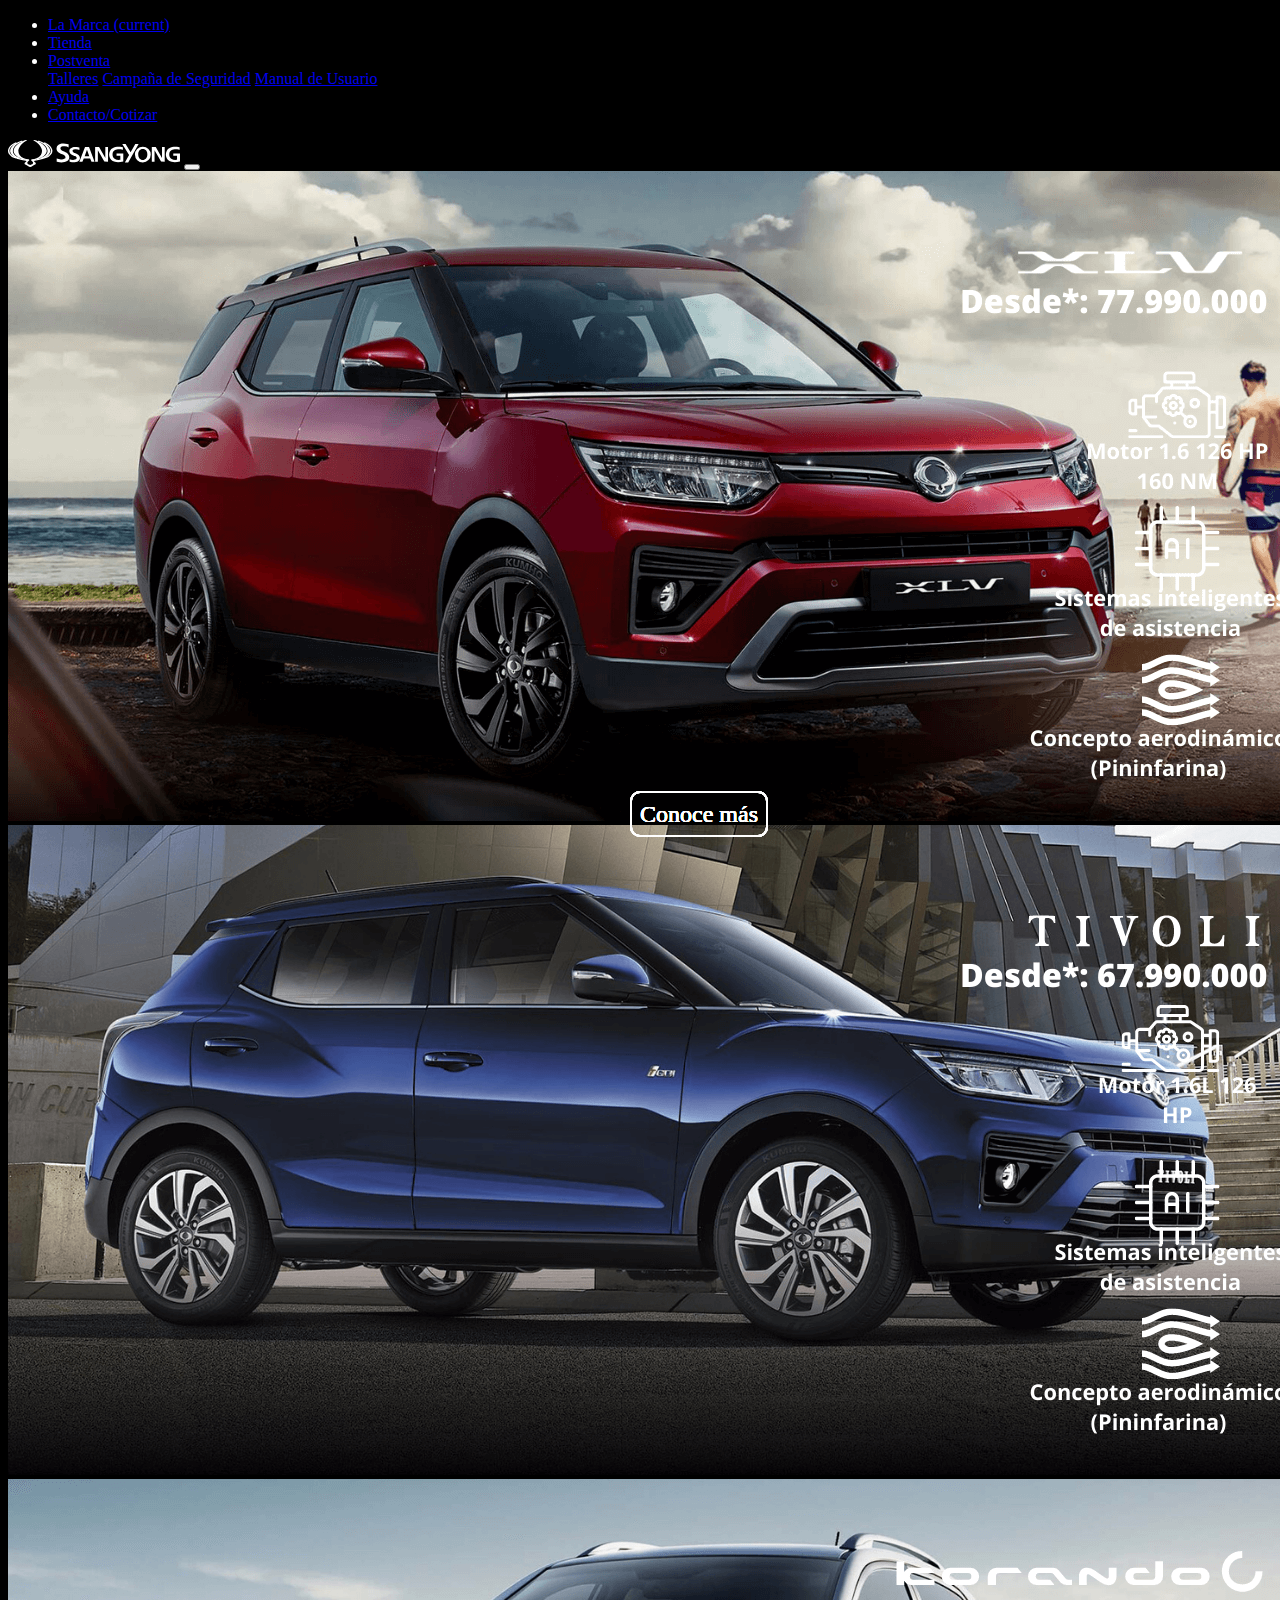
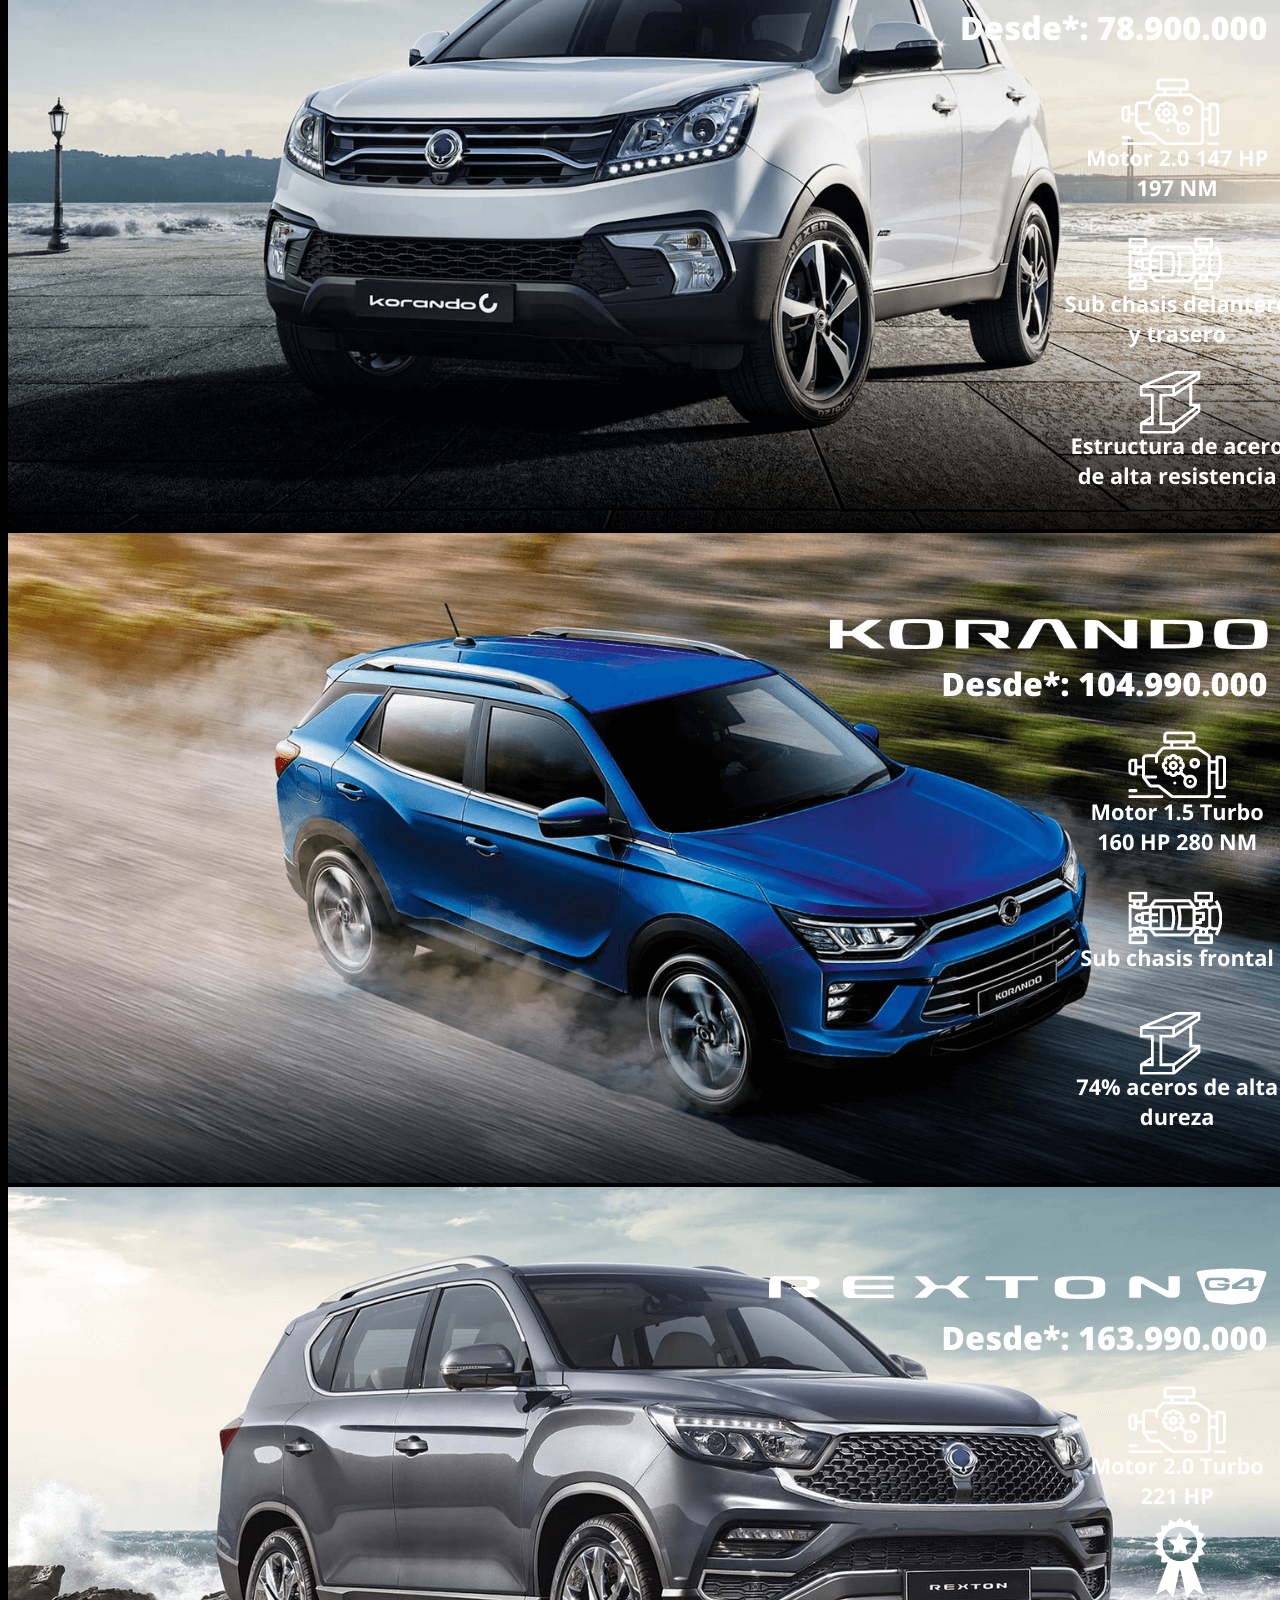
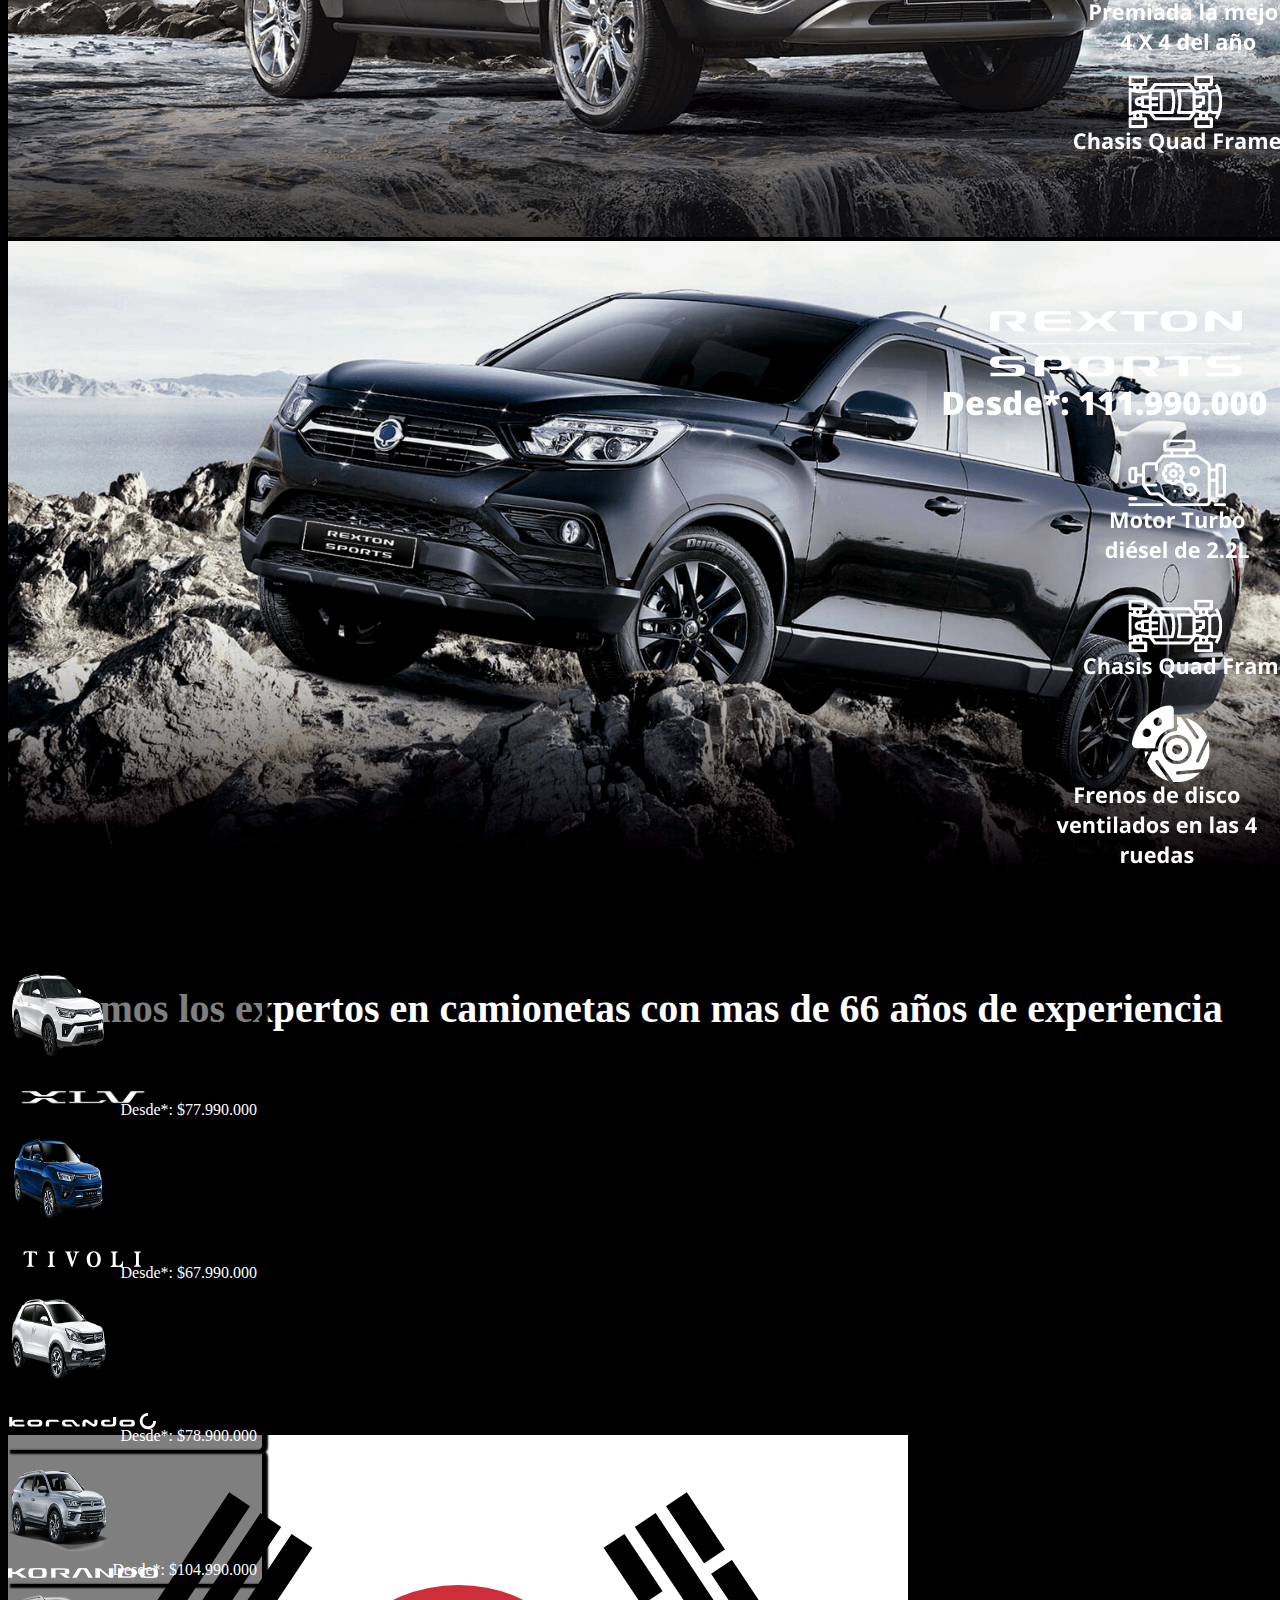
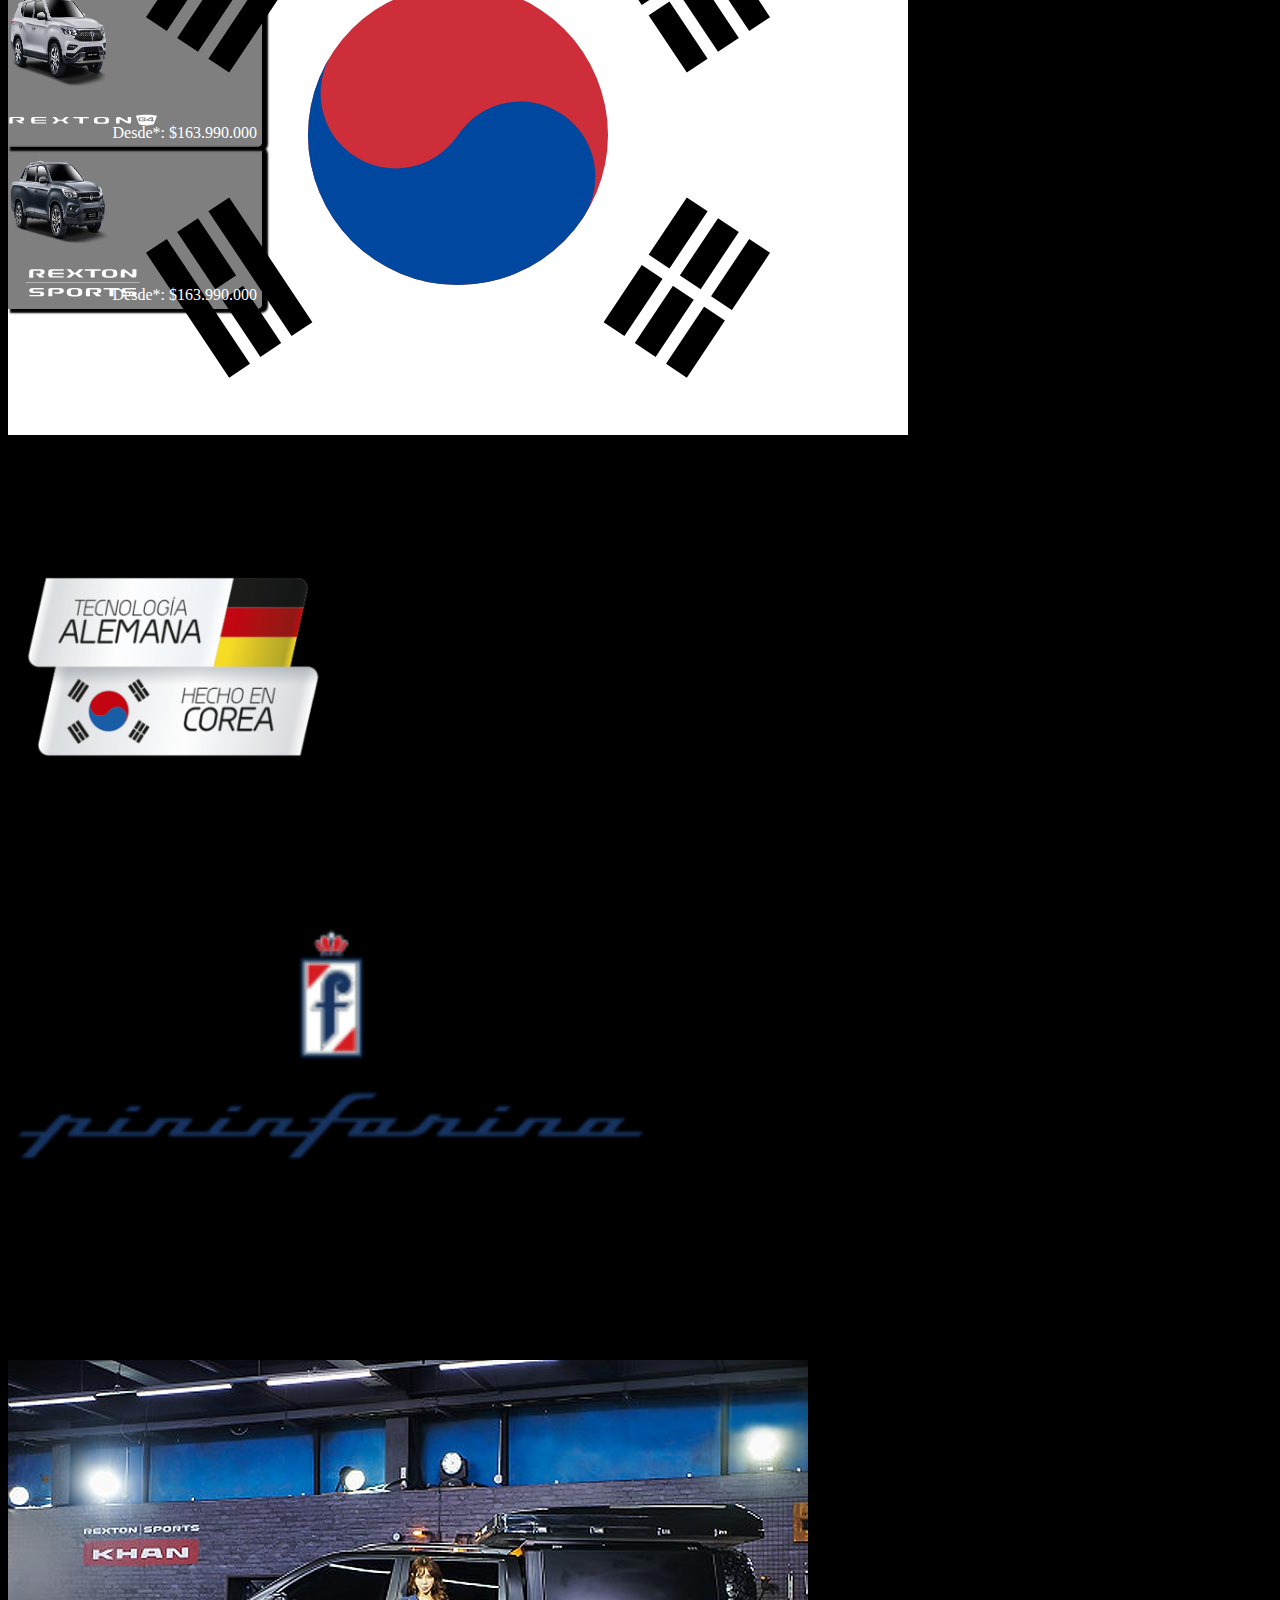
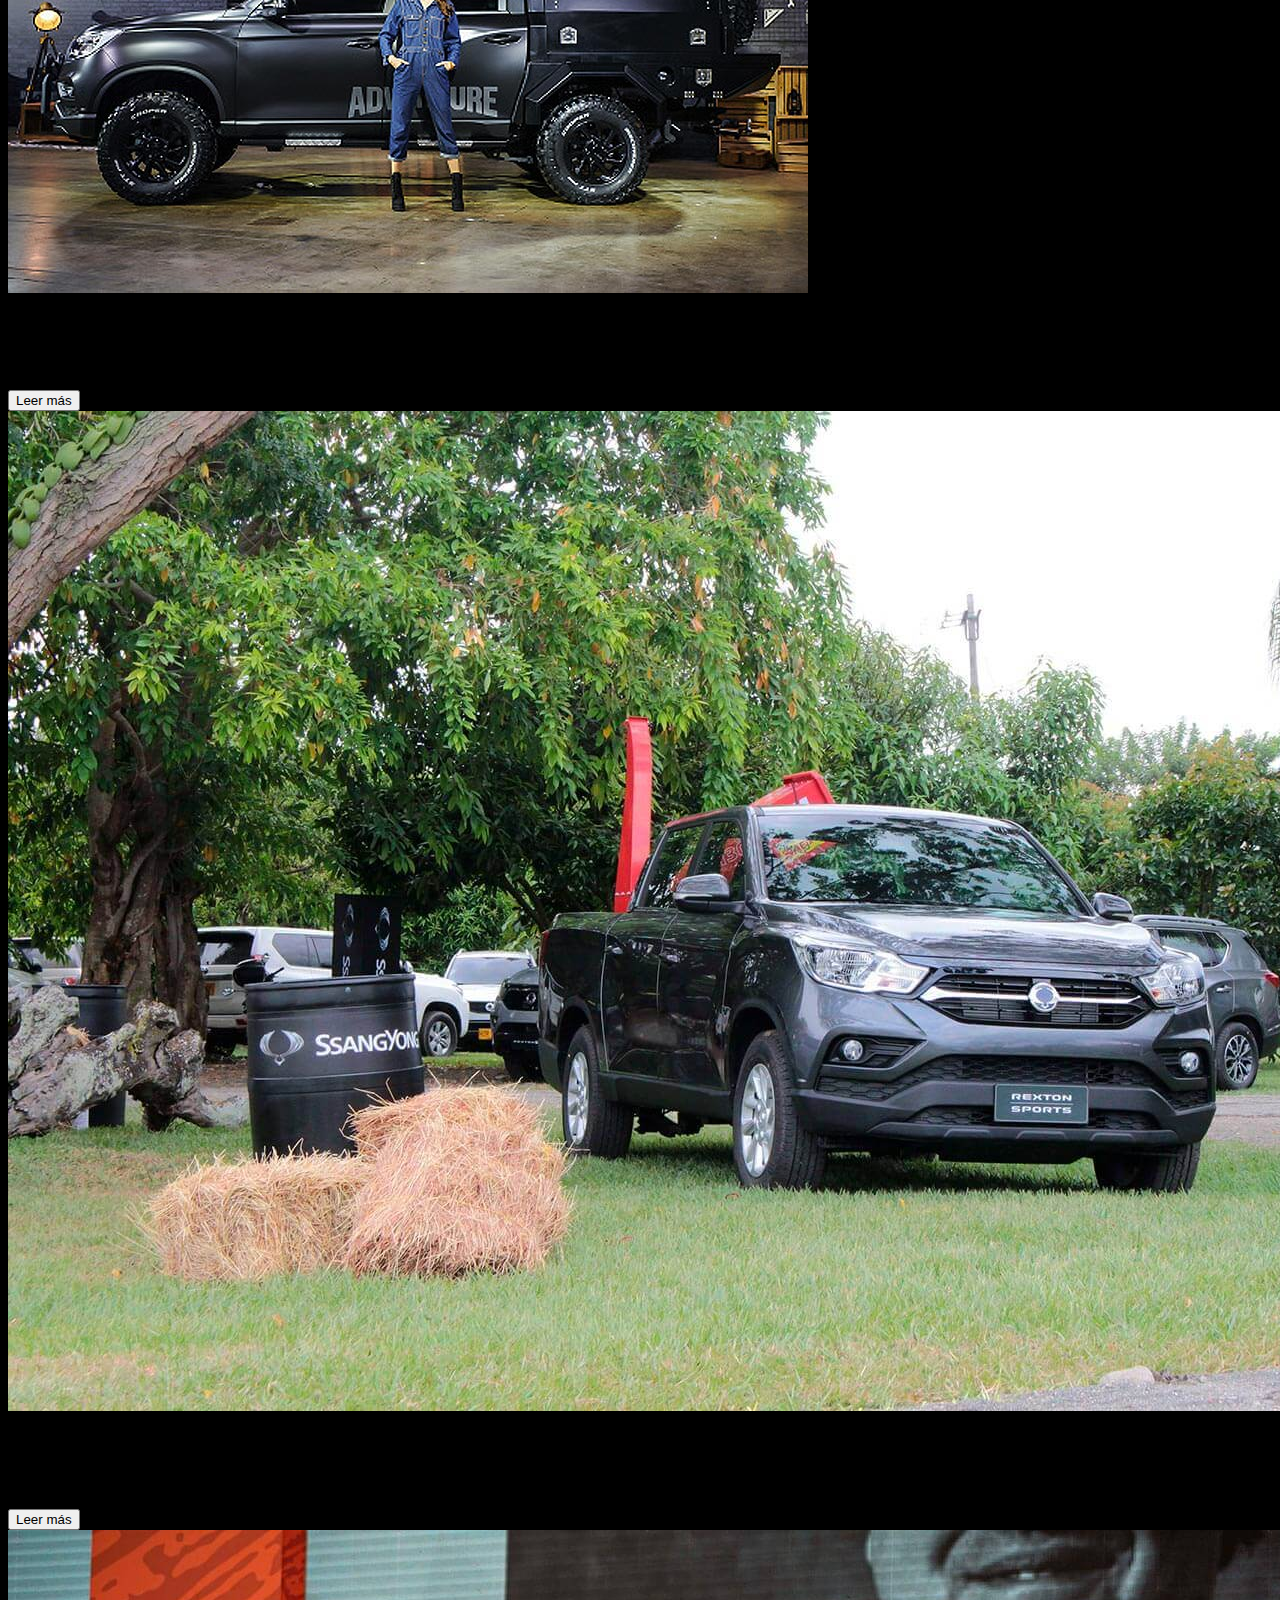
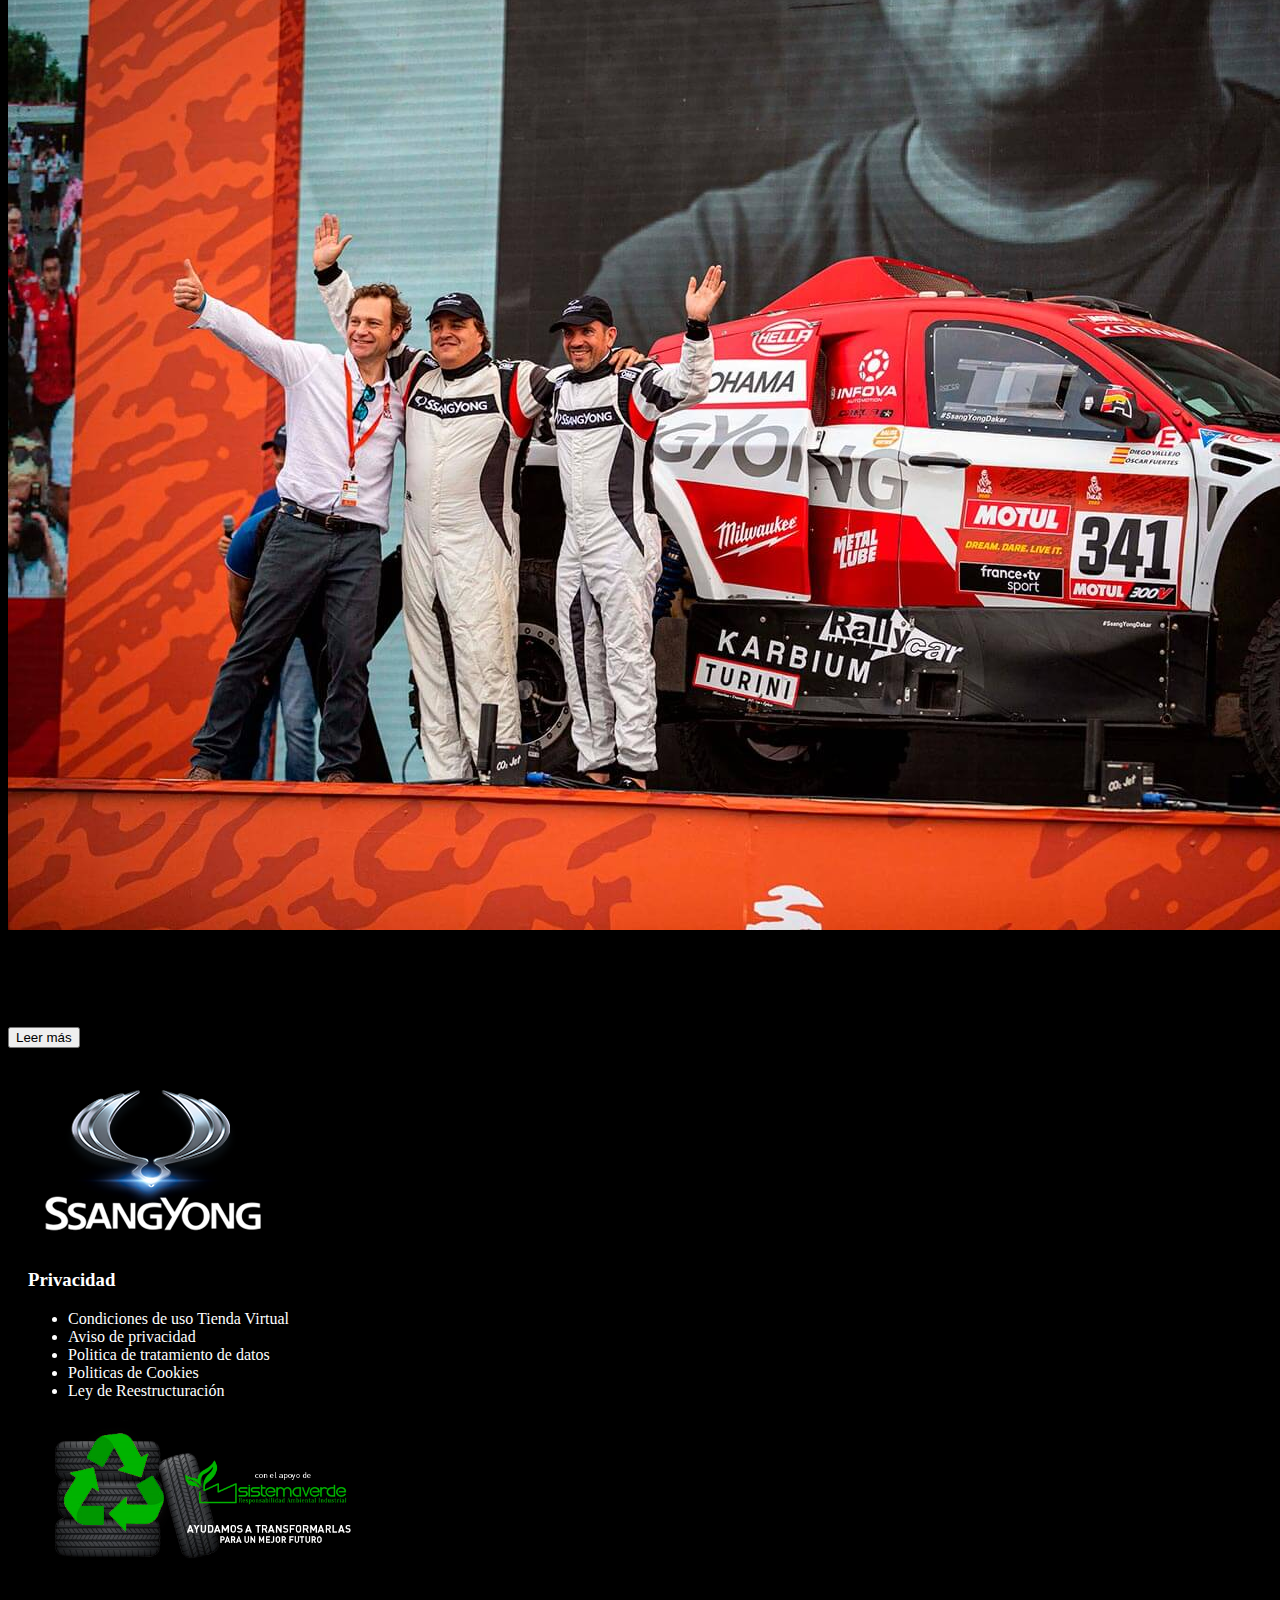
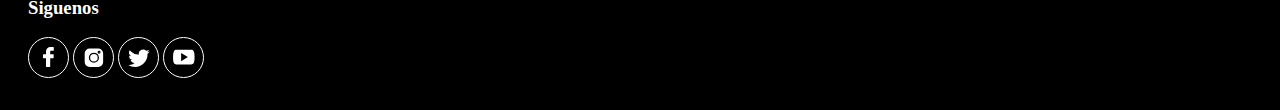
<file: index.html>
<!DOCTYPE html>
<html lang="es">
<head>
    <meta charset="UTF-8">
    <meta http-equiv="X-UA-Compatible" content="IE=edge">
    <meta name="viewport" content="width=device-width, initial-scale=1.0">
    <link rel="stylesheet" href="https://cdn.jsdelivr.net/npm/bootstrap@4.6.0/dist/css/bootstrap.min.css" integrity="sha384-B0vP5xmATw1+K9KRQjQERJvTumQW0nPEzvF6L/Z6nronJ3oUOFUFpCjEUQouq2+l" crossorigin="anonymous">
    <link rel="stylesheet" href="css/styles.css">
    <title>Ssang Yong - Home</title>
</head>
<body>
    <header>
        <nav class="navbar navbar-expand-lg navbar-dark fixed-top" style="z-index: 7000;">
            <!--<a class="navbar-brand" href="#"><img src="images/svgexport-1.svg"></a>-->
            <!--<button class="navbar-toggler" type="button" data-toggle="collapse" data-target="#navbarNavDropdown" aria-controls="navbarNavDropdown" aria-expanded="false" aria-label="Toggle navigation">
              <span class="navbar-toggler-icon"></span>
            </button>-->
            <div class="collapse navbar-collapse" id="navbarNavDropdown">
              <ul class="navbar-nav">
                <li class="nav-item active">
                  <a class="nav-link text-white" href="#">La Marca <span class="sr-only">(current)</span></a>
                </li>
                <li class="nav-item">
                  <a class="nav-link text-white" href="#">Tienda</a>
                </li>
                <li class="nav-item dropdown">
                  <a class="nav-link dropdown-toggle text-white" href="#" id="navbarDropdownMenuLink" role="button" data-toggle="dropdown" aria-haspopup="true" aria-expanded="false">
                    Postventa
                  </a>
                  <div class="dropdown-menu" aria-labelledby="navbarDropdownMenuLink" style="z-index: 6000;">
                    <a class="dropdown-item text-white" href="#">Talleres</a>
                    <a class="dropdown-item text-white" href="#">Campaña de Seguridad</a>
                    <a class="dropdown-item text-white" href="#">Manual de Usuario</a>
                  </div>
                </li>
                <li class="nav-item">
                    <a class="nav-link text-white" href="#">Ayuda</a>
                  </li>
                  <li class="nav-item">
                    <a class="nav-link text-white" href="#">Contacto/Cotizar</a>
                  </li>
              </ul>
            </div>
            <a class="navbar-brand" href="#"><img src="images/svgexport-1.svg" height="27"></a>
            <button class="navbar-toggler" type="button" data-toggle="collapse" data-target="#navbarNavDropdown" aria-controls="navbarNavDropdown" aria-expanded="false" aria-label="Toggle navigation">
                <span class="navbar-toggler-icon"></span>
              </button>
          </nav>
    </header>
    <div class="container-fluid" id="principalContainer">
        <div class="row">
            <!--Carrusel de imagenes de los vehiculos-->
            <div class="col-12 carousel slide carousel-fade" data-ride="carousel" id="carouselIndicators">
                <div class="carousel-inner">
                    <div class="carousel-item active">
                        <img src="images/xlv.png" class="d-block w-100" alt="vehiculo XLV">
                        <div class="linkCarro">
                            <a class="mx-auto" href="" >Conoce más</a>
                        </div>
                    </div>
                    <div class="carousel-item" id="2">
                      <img src="images/tivoli.png" class="d-block w-100" alt="vehiculo Tivoli">
                      <div class="linkCarro">
                        <a href="" >Conoce más</a>
                    </div>
                    </div>
                    <div class="carousel-item">
                      <img src="images/korando.png" class="d-block w-100" alt="Nueva Korando">
                      <div class="linkCarro">
                        <a href="" >Conoce más</a>
                    </div>
                    </div>
                    <div class="carousel-item">
                       <img src="images/korando2.png" class="d-block w-100" alt="Vehiculo Korando">
                       <div class="linkCarro">
                        <a href="" >Conoce más</a>
                    </div>
                    </div>
                     <div class="carousel-item">
                       <img src="images/rextong4.png" class="d-block w-100" alt="vehciulo Rexton G4">
                       <div class="linkCarro">
                        <a href="" >Conoce más</a>
                    </div>
                     </div>
                     <div class="carousel-item">
                        <img src="images/rexton-sports.png" class="d-block w-100" alt="vehiculo Rexton Sports">
                        <div class="linkCarro">
                            <a href="" >Conoce más</a>
                        </div>
                      </div>
                  </div>
            </div>
            <div class="col-md-3 " id="menuLateral">
                <p></p>
                <div class="container-fluid modelItem" id="xlv" data-target="#carouselIndicators" data-slide-to="0">
                    <img src="images/xlv-car.png" class="img-fluid imgCar" width="100" height="100">
                    <img src="images/logo-xlv.png" class="img-fluid imgModel" width="150" height="auto">
                    <span>Desde*: $77.990.000</span>
                    
                </div>
                <div class="container modelItem" id="tivoli" data-target="#carouselIndicators" data-slide-to="1">
                    <img src="images/tivoli-car.png" class="img-fluid imgCar" width="100" height="100">
                    <img src="images/logo-tivoli.svg" class="img-fluid imgModel" width="150" height="auto">
                    <span>Desde*: $67.990.000</span>
                </div>
                <div class="container modelItem" id="korando" data-target="#carouselIndicators" data-slide-to="2">
                    <img src="images/korando-car.png" class="img-fluid imgCar" width="100" height="100">
                    <img src="images/logo-korando.svg" class="img-fluid imgModel" width="150" height="auto">
                    <span>Desde*: $78.900.000</span>
                </div>
                <div class="container modelItem" id="korando2" data-target="#carouselIndicators" data-slide-to="3">
                    <img src="images/korando-car-2.png" class="img-fluid imgCar" width="100" height="100">
                    <img src="images/logo-korando-2.png" class="img-fluid imgModel" width="150" height="auto" style="filter: invert(1);">
                    <span>Desde*: $104.990.000</span>
                </div>
                <div class="container modelItem" id="rexton" data-target="#carouselIndicators" data-slide-to="4">
                    <img src="images/rexton-car.png" class="img-fluid imgCar" width="100" height="100">
                    <img src="images/logo-rextong4.svg" class="img-fluid imgModel" width="150" height="auto">
                    <span>Desde*: $163.990.000</span>
                </div>
                <div class="container modelItem" id="rextonSports" data-target="#carouselIndicators" data-slide-to="5">
                    <img src="images/rexton-sports-car.png" class="img-fluid imgCar" width="100" height="100">
                    <img src="images/logo-rexton-sports.svg" class="img-fluid imgModel" width="150" height="auto">
                    <span>Desde*: $163.990.000</span>
                </div>
            </div>
            
        </div>
        
    </div>
    <div class="container-fluid" id="experiencia">
        <h3 class="col-md-3" id="textExperience">Somos los expertos en camionetas con mas de 66 años de experiencia</h3>
    </div>
    <div class="container-fluid">
        <div class="card-deck">
            <div class="card">
              <img src="images/Flag_of_South_Korea.svg" class="card-img-top" alt="Bandera de Corea del Sur">
              <div class="card-body">
                <h5 class="card-title">Hecho en Corea</h5>
                <p class="card-text">Nuestras camionetas se construyen con la mejor tecnología, garantizándonos uniformidad y la más alta calidad.</p>
                
              </div>
            </div>
            <div class="card">
              <img src="images/banderas2.png" class="card-img-top" alt="banderas de Alemania y Corea del Sur" height="280">
              <div class="card-body">
                <h5 class="card-title">Alianza Estrategica</h5>
                <p class="card-text">Contamos con una alianza muy importante con la firma Mercedes-Benz desde 1991.</p>
                
              </div>
            </div>
            <div class="card">
              <img src="images/pininfarina.png" class="card-img-top" alt="Logo de Pirifarina" height="280">
              <div class="card-body">
                <h5 class="card-title">Diseños novedosos</h5>
                <p class="card-text">Los diseños de nuestros vehiculos son realizados por una de las firmas más prestigosa de Italia</p>
                
              </div>
            </div>
          </div>
        <div class="content-fluid">
            <div id="carouselNews" class="carousel slide" data-ride="carousel">
                <ol class="carousel-indicators">
                  <li data-target="#carouselNews" data-slide-to="0" class="active"></li>
                  <li data-target="#carouselNews" data-slide-to="1"></li>
                  <li data-target="#carouselNews" data-slide-to="2"></li>
                </ol>
                <div class="carousel-inner">
                  <div class="carousel-item active">
                    <img src="images/img-noticia1.jpg" class="d-block w-100 content-fluid" alt="noticia">
                    <div class="carousel-caption d-md-block">
                      <h3>SsangYong lanza su pick-up alargado, Musso Grand</h3>
                      <p>SsangYong ha lanzado el Musso Grand, mejorado del pick-up Musso con área de cubierta alargada y capacidad de carga mejorada.</p>
                      <button type="button" class="btn btn-info"> Leer más</button>
                    </div>
                  </div>
                  <div class="carousel-item">
                    <img src="images/noticia2.jpg" class="d-block w-100" alt="noticia 2">
                    <div class="carousel-caption d-md-block">
                      <h3>Ssangyong presenta en Colombia la nueva Rexton Sports Pick-up</h3>
                      <p>SsangYong Motor líder en el segmento de las SUV y único fabricante de Pick Ups en Corea, mantiene su compromiso de actualizar constantemente su gama de productos</p>
                      <button type="button" class="btn btn-info"> Leer más</button>
                    </div>
                  </div>
                  <div class="carousel-item">
                    <img src="images/noticias3.jpg" class="d-block w-100" alt="noticia 3">
                    <div class="carousel-caption  d-md-block">
                      <h3>El Rally Dakar 2020 ha sido el mejor de la historia de SsangYong</h3>
                      <p>Ha terminado la edición 2020 del Rally Dakar y Óscar Fuertes y Diego Vallejo han completado este viernes la duodécima etapa, adjudicándose así la vigésimo cuarta posición provisional</p>
                      <button type="button" class="btn btn-info"> Leer más</button>
                    </div>
                  </div>
                </div>
                
              </div>
            
        </div>
    </div>
    <footer>
        <div class="container-fluid">
            <div class="row">
                <div class="col-md-3">
                    <img src="images/LOGO-SSY-DESTELLO.png" class="img-fluid">
                </div>
                
                <div class="col-md-3" id="privacidad">
                    <h3>Privacidad</h3>
                    <ul>
                        <li><a>Condiciones de uso Tienda Virtual</a></li>
                        <li><a>Aviso de privacidad</a></li>
                        <li><a>Politica de tratamiento de datos</a></li>
                        <li><a>Politicas de Cookies</a></li>
                        <li><a>Ley de Reestructuración</a></li>
                    </ul>
                </div>
                <div class="col-md-3">
                    <img src="images/img-eco.png" class="img-fluid">
                </div>
                <div class="col-md-3">
                    <h3 class="redes">Siguenos</h3>
                    <div>
                        <img src="images/icon-fb.svg">
                        <img src="images/icon-in.svg">
                        <img src="images/icon-tw.svg">
                        <img src="images/icon-yt.svg">
                    </div>
                    
                </div>

            </div>

        </div>
    </footer>
    <script src="https://code.jquery.com/jquery-3.5.1.slim.min.js" integrity="sha384-DfXdz2htPH0lsSSs5nCTpuj/zy4C+OGpamoFVy38MVBnE+IbbVYUew+OrCXaRkfj" crossorigin="anonymous"></script>
<script src="https://cdn.jsdelivr.net/npm/bootstrap@4.6.0/dist/js/bootstrap.bundle.min.js" integrity="sha384-Piv4xVNRyMGpqkS2by6br4gNJ7DXjqk09RmUpJ8jgGtD7zP9yug3goQfGII0yAns" crossorigin="anonymous"></script>
</body>
</html>
</file>
<file: css/styles.css>
body{
    background-color: black;
}

footer{
    padding: 20px;
}


#menuLateral{
    position: absolute;
    z-index: 5000;
    margin-top: 50px;
}

#experiencia{
    background-image: url("https://www.ssangyong.com.co/wp-content/uploads/2020/08/bg-sections.jpg");
    background-position: 0%;
    background-repeat: no-repeat;
    background-size: content;
    height: 500px;
}

#textExperience{
    padding-top: 50px;
    color: #fff;
    text-align: center;
    font-size: 2.5em;
}

#privacidad{
    color: #fff;
}

.navbar{
    background-color: rgba(0,0,0, 0.5);
    color: #fff;
}

.dropdown-menu{
    background-color: rgba(0,0,0, 0.5);
    color: #fff;
}
.modelItem{
    background-color: rgba(0,0,0, 0.5);
    border-radius: 0 5px 5px 0;
    box-shadow: 4px 2px 2px 2px;
    
}

:hover.modelItem{
    
    background-color: rgba(0,0,0, 0.7);
    padding: 3px;
}

.imgCar{
    margin-right: 5%;
    padding-top: 5px;
    padding-bottom: 5px;
}

.modelItem span{
    display: block;
    text-align: right;
    color: white;
    margin-top: -26px;
    padding: 5px;
    font-size: 1em;
}
.linkCarro{
    font-size: 1.5em;
    text-align: right;
    padding-top: -370px;
    z-index: 5000;
    display: block;
    position: absolute;
    left: 40%;
    bottom: 8%;
    width: 20%;   
}

:hover.linkCarro a{
    
    padding: 10px;
    font-weight: 500;
}

.linkCarro a{
    text-decoration: none;
    border: 2px solid #fff;
    color: #fff;
    padding: 8px;
    border-radius: 10px;

}

.redes{
    color: #fff;
}

@media screen and (max-width: 768px){
    
    #menuLateral{
        z-index: 1;
        position: relative;
        margin-top: 0;   
    }

    #principalContainer{
        margin-top: 15%
    }

    .modelItem img{
        width: 25%;
    }

    .linkCarro{
        width: 26%;
    }

    .linkCarro a{
        font-size: .4em;
        padding: 3px;
    }

    :hover.linkCarro a{
    
        padding: 5px;
        font-weight: 500;
    }

}
</file>
